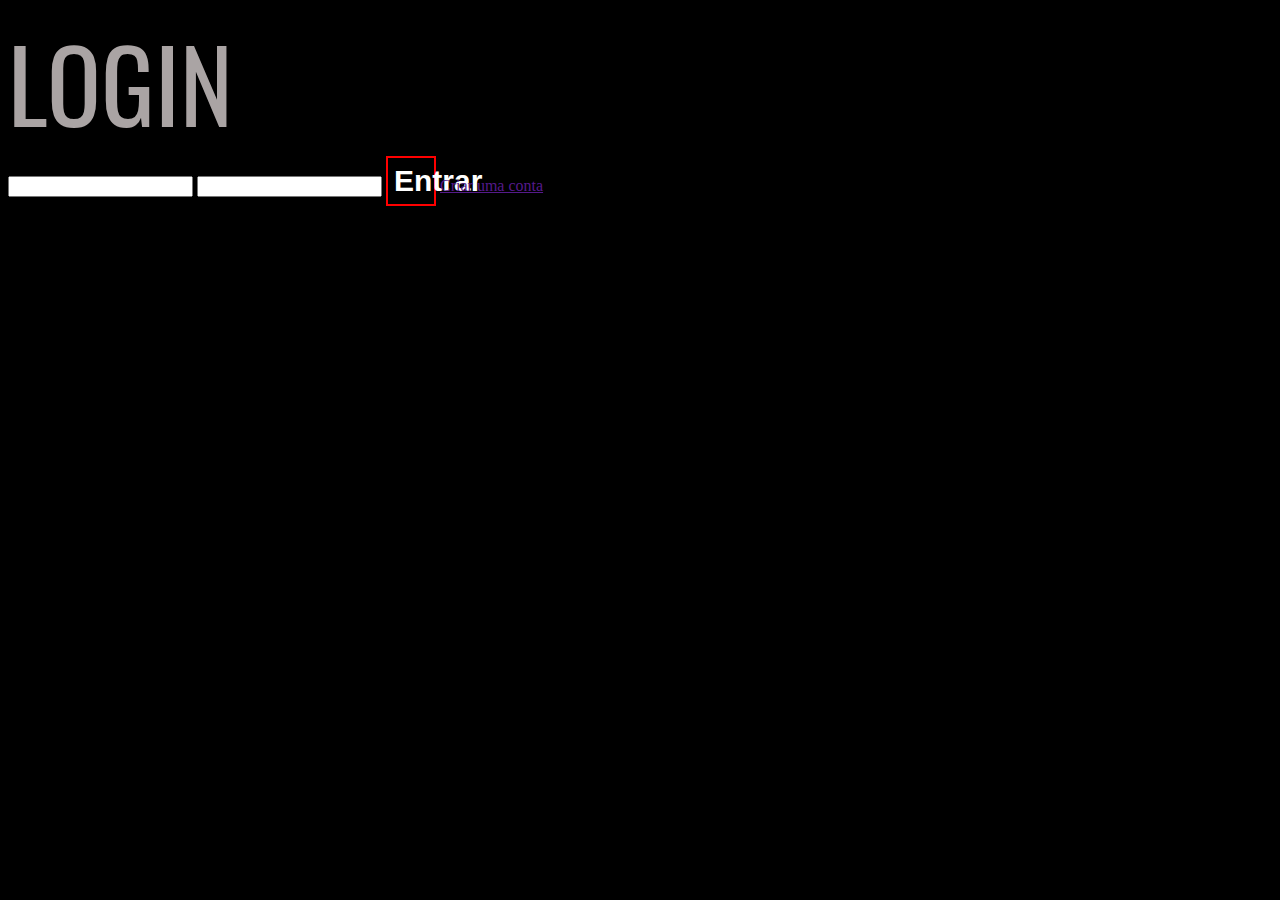
<file: src/main/webapp/index.html>
<!DOCTYPE html>
<html lang="pt-BR">
<head>
    <meta charset="UTF-8">
    <title>Login</title>
    <link href="https://fonts.googleapis.com/css2?family=Oswald:wght@700&display=swap" rel="stylesheet">
</head>
<body>

<style>
    body {
            background-color: #000000;
          }
    .login {
        font-family: 'Oswald', sans-serif;
        color: #AAA4A4;
        font-size: 100px;
    }
    button {
          width: 50px;
          height: 50px;
          font-size: 30px;
          font-weight: bold;
          color: #310C77;
          background-color: transparent;
          border: 2px solid red;
          cursor: pointer;
          justify-content: center;
          align-items: center;
          color: #FFFFFFFF;
          transition: 0.3s;
      }

      button:hover {
          background-color: red;
          color: #FFFFFFFF;
      }
</style>

<form action="/create-estudio" method="post">

    <div class="login">
          LOGIN
    </div>
    <input type="text" name="nm-name" id="nm-name">

    <input type="text" name="nm-name" id="nm-name">

    <button type="submit">Entrar</button>
    <a href="">Criar uma conta</a>

</form>
</body>
</html>
</file>
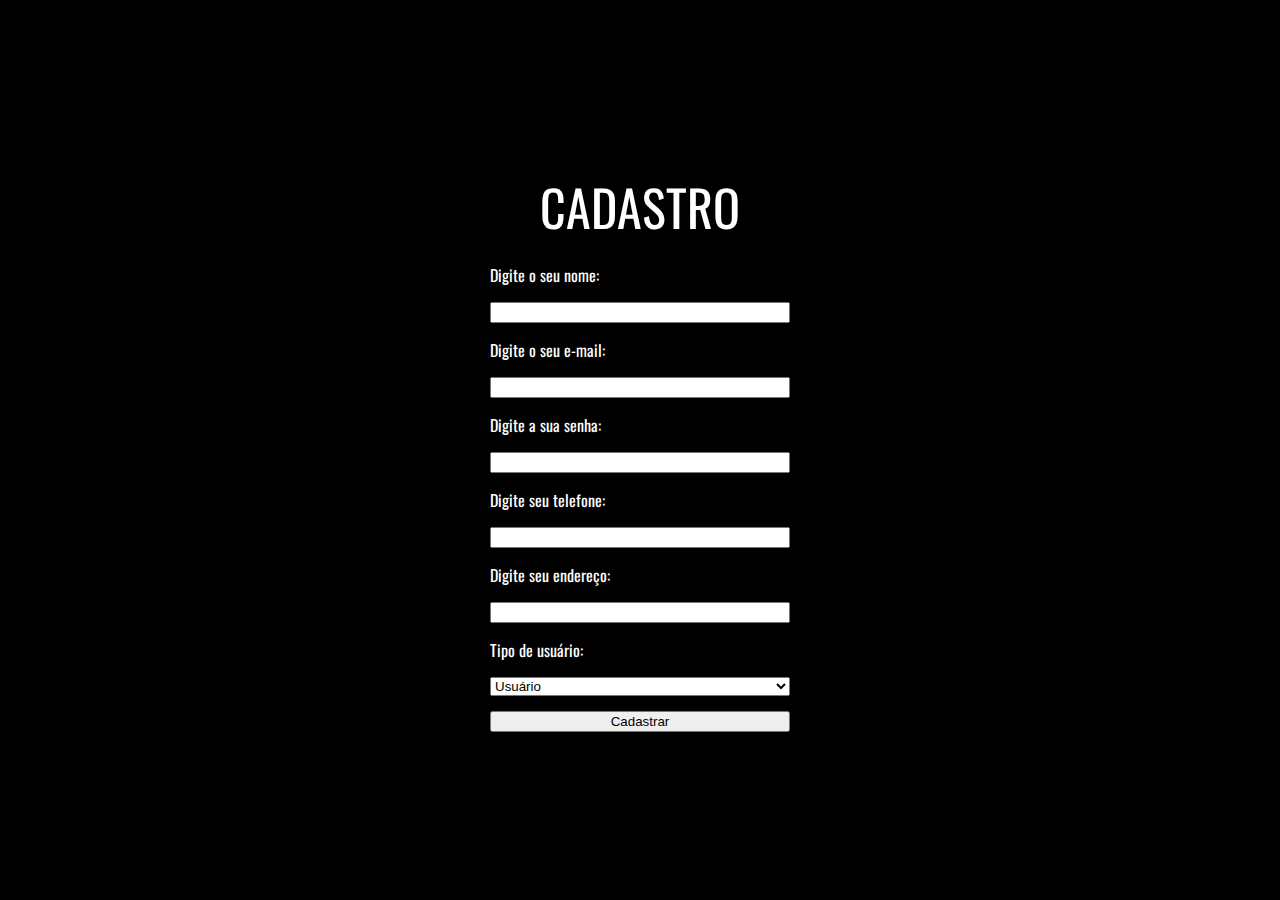
<file: src/main/webapp/cadastro.html>
<!DOCTYPE html>
<html lang="pt-BR">
<head>
    <meta charset="UTF-8">
    <title>Cadastro</title>
    <link href="https://fonts.googleapis.com/css2?family=Oswald:wght@700&display=swap" rel="stylesheet">
    <link rel="stylesheet" href="tela1.css">
</head>
<body>

<div class="container">
    <div class="login">
        CADASTRO
    </div>
    <form action="/create-usuario" method="post" class="formulario">
        <label for="nome">Digite o seu nome:</label>
        <input type="text" name="nome" id="nome" required>

        <label for="email">Digite o seu e-mail:</label>
        <input type="email" name="email" id="email" required>

        <label for="senha">Digite a sua senha:</label>
        <input type="password" name="senha" id="senha" required>

        <label for="telefone">Digite seu telefone:</label>
        <input type="text" name="telefone" id="telefone">

        <label for="endereco">Digite seu endereço:</label>
        <input type="text" name="endereco" id="endereco">

        <label for="tipo_usuario">Tipo de usuário:</label>
        <select name="tipo_usuario" id="tipo_usuario" required>
            <option value="usuario">Usuário</option>
            <option value="tatuador">Tatuador</option>
            <option value="admin">Admin</option>
        </select>

        <button type="submit">Cadastrar</button>
    </form>
</div>

</body>
</html>
</file>
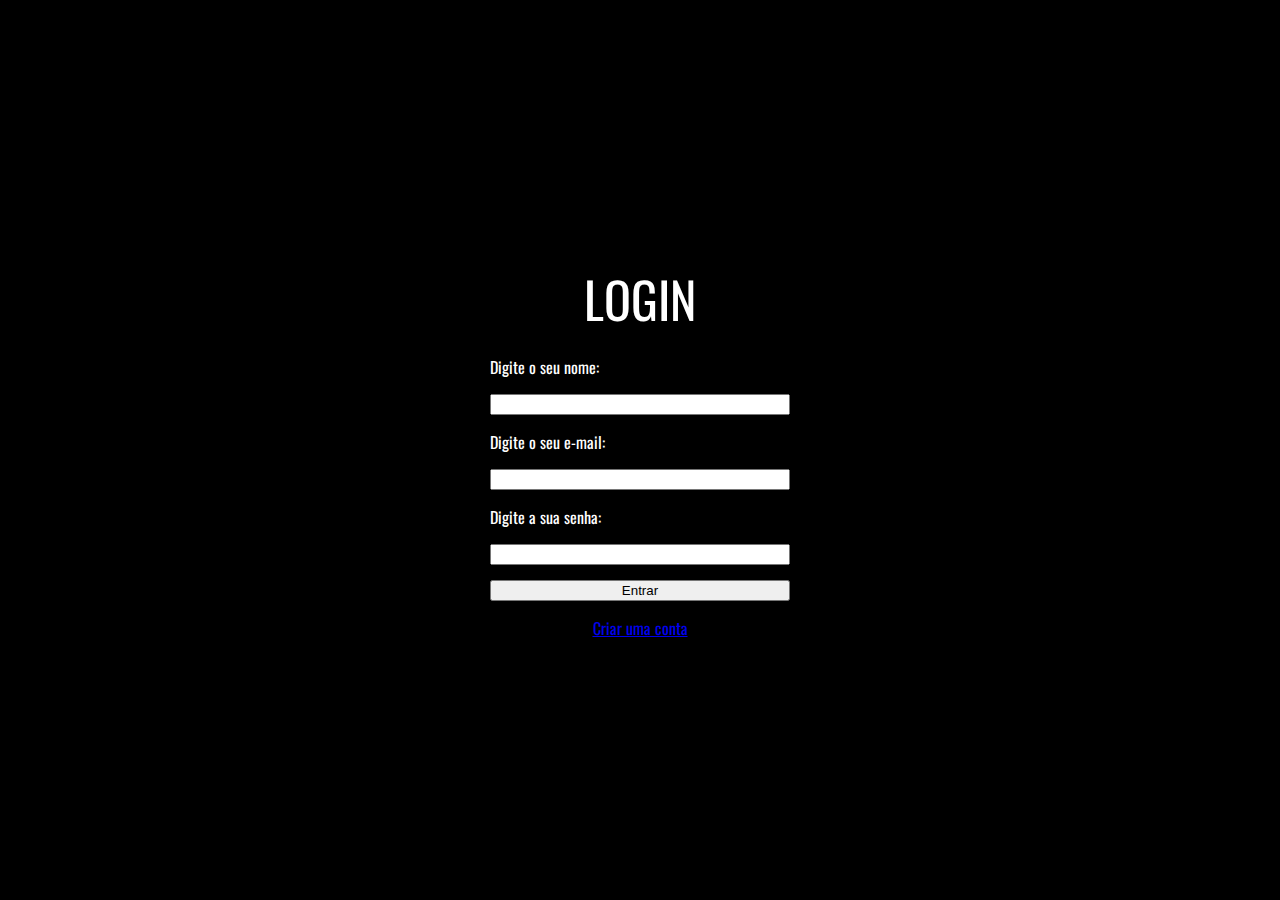
<file: src/main/webapp/login.html>
<!DOCTYPE html>
<html lang="pt-BR">
<head>
    <meta charset="UTF-8">
    <title>Login</title>
    <link href="https://fonts.googleapis.com/css2?family=Oswald:wght@700&display=swap" rel="stylesheet">
    <link rel="stylesheet" href="tela1.css">
</head>
<body>

<div class="container">
    <div class="login">
        LOGIN
    </div>
    <form action="/create-estudio" method="post" class="formulario">
        <label for="nm-name">Digite o seu nome:</label>
        <input type="text" name="nm-name" id="nm-name" required>

        <label for="nm-email">Digite o seu e-mail:</label>
        <input type="text" name="nm-email" id="nm-email" required>

        <label for="nm-password">Digite a sua senha:</label>
        <input type="text" name="nm-password" id="nm-password" required>

        <button type="submit">Entrar</button>
        <a href="cadastro.jsp">Criar uma conta</a>
    </form>
</div>

</body>
</html>
</file>
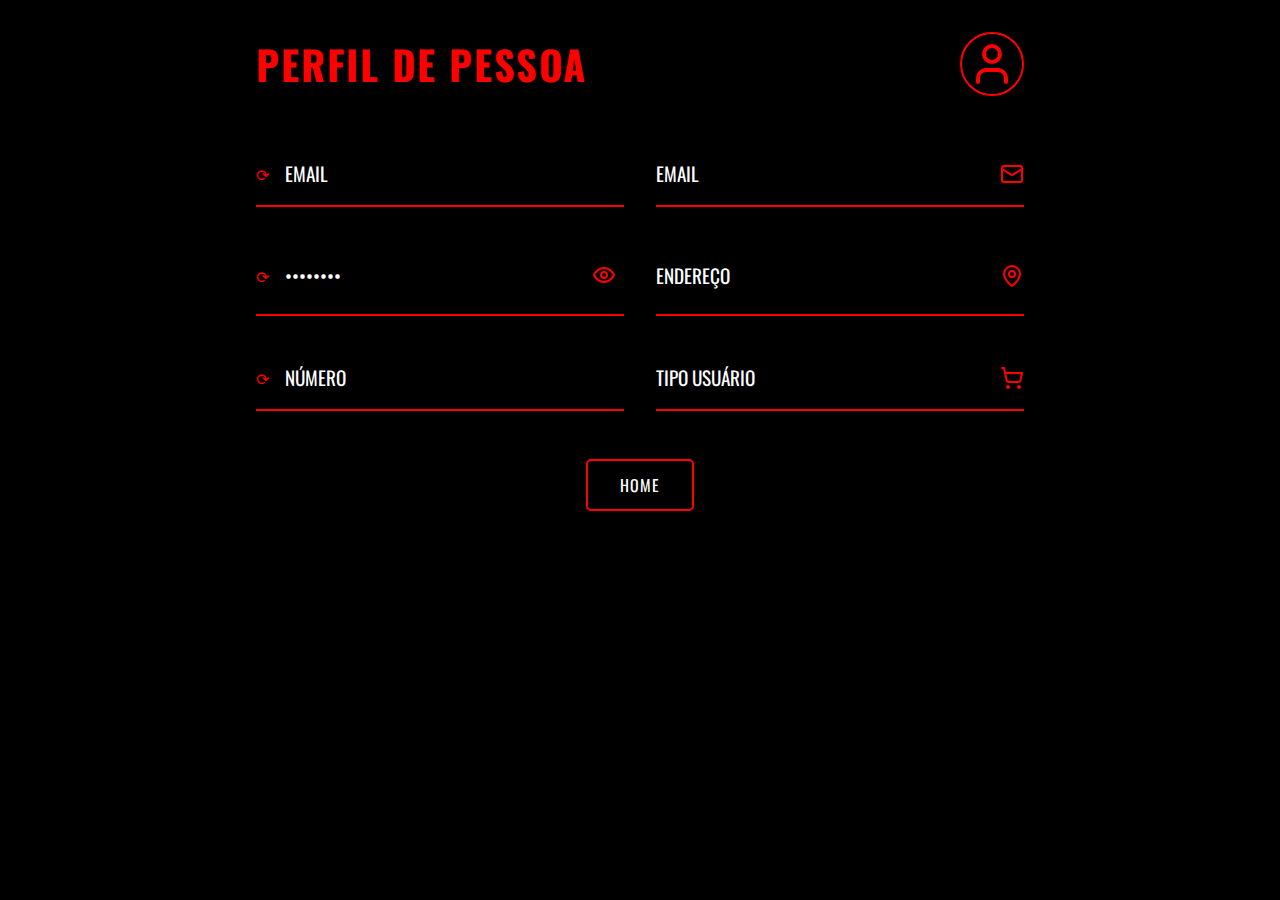
<file: src/main/webapp/telaperfilusuario.html>
<!DOCTYPE html>
<html lang="pt-BR">
<head>
  <meta charset="UTF-8" />
  <meta name="viewport" content="width=device-width, initial-scale=1.0" />
  <title>Perfil de Erik</title>
  <link
          href="https://fonts.googleapis.com/css2?family=Oswald:wght@400;500;600;700&display=swap"
          rel="stylesheet"
  />
  <style>

    * {
      margin: 0;
      padding: 0;
      box-sizing: border-box;
    }

    body {
      font-family: "Oswald", sans-serif;
      background-color: #000;
      color: white;
      min-height: 100vh;
      line-height: 1.5;
    }

    .container {
      max-width: 800px;
      margin: 0 auto;
      padding: 2rem 1rem;
      display: flex;
      flex-direction: column;
      min-height: 100vh;
      position: relative;
    }

    .profile-header {
      display: flex;
      justify-content: space-between;
      align-items: center;
      margin-bottom: 3rem;
      width: 100%;
    }

    .profile-header h1 {
      font-size: 2.5rem;
      font-weight: bold;
      letter-spacing: 0.05em;
      color: red;
      text-transform: uppercase;
    }

    .avatar {
      width: 4rem;
      height: 4rem;
      border: 2px solid red;
      border-radius: 50%;
      display: flex;
      align-items: center;
      justify-content: center;
      background-color: #000;
    }

    .user-icon {
      color: red;
    }


    .profile-info {
      max-width: 800px;
      margin: 0 auto;
      width: 100%;
      display: grid;
      grid-template-columns: repeat(2, 1fr);
      gap: 2rem;
    }

    .info-row {
      display: flex;
      align-items: center;
      justify-content: space-between;
      padding: 1rem 0;
      border-bottom: 2px solid red;
      transition: all 0.3s ease;
      animation: fadeIn 0.3s ease-out forwards;
    }

    .info-row:hover {
      border-color: #ff3333;
    }

    .info-content {
      display: flex;
      align-items: center;
      gap: 1rem;
    }

    .label {
      font-size: 1.2rem;
      color: white;
      text-transform: uppercase;
    }

    .icon {
      color: red;
      display: flex;
      align-items: center;
    }


    .toggle-password {
      background: none;
      border: none;
      cursor: pointer;
      color: red;
      padding: 0.5rem;
      transition: color 0.3s ease;
    }

    .toggle-password:hover {
      color: #ff3333;
    }


    .navigation {
      margin: 3rem 0 2rem;
      display: flex;
      justify-content: center;
      grid-column: 1 / -1;
    }

    .nav-button {
      padding: 0.75rem 2rem;
      font-size: 1rem;
      color: white;
      background: transparent;
      border: 2px solid red;
      cursor: pointer;
      transition: all 0.3s ease;
      text-transform: uppercase;
      font-family: "Oswald", sans-serif;
      letter-spacing: 1px;
      border-radius: 5px;
    }

    .nav-button:hover {
      background-color: red;
      color: white;
    }


    footer {
      text-align: center;
      padding: 1rem 0;
      color: #666;
      font-size: 0.875rem;
      margin-top: auto;
      text-transform: uppercase;
      letter-spacing: 1px;
      grid-column: 1 / -1;
    }


    @keyframes fadeIn {
      from {
        opacity: 0;
        transform: translateY(10px);
      }
      to {
        opacity: 1;
        transform: translateY(0);
      }
    }


    @media (max-width: 640px) {
      .profile-header h1 {
        font-size: 2rem;
      }

      .avatar {
        width: 3.5rem;
        height: 3.5rem;
      }

      .label {
        font-size: 1rem;
      }

      .profile-info {
        grid-template-columns: 1fr;
        gap: 1rem;
      }
    }

  </style>
</head>
<body>
<div class="container">
  <header class="profile-header">
    <h1>PERFIL DE PESSOA</h1>
    <div class="avatar">
      <svg
              xmlns="http://www.w3.org/2000/svg"
              width="48"
              height="48"
              viewBox="0 0 24 24"
              fill="none"
              stroke="currentColor"
              stroke-width="2"
              stroke-linecap="round"
              stroke-linejoin="round"
              class="user-icon"
      >
        <path d="M19 21v-2a4 4 0 0 0-4-4H9a4 4 0 0 0-4 4v2"></path>
        <circle cx="12" cy="7" r="4"></circle>
      </svg>
    </div>
  </header>

  <main class="profile-info">
    <div class="info-row">
          <span class="info-content">
            <span class="icon">⟳</span>
            <span class="label">email</span>
          </span>
    </div>

    <div class="info-row">
      <span class="label">email</span>
      <svg
              xmlns="http://www.w3.org/2000/svg"
              width="24"
              height="24"
              viewBox="0 0 24 24"
              fill="none"
              stroke="currentColor"
              stroke-width="2"
              stroke-linecap="round"
              stroke-linejoin="round"
              class="icon"
      >
        <rect width="20" height="16" x="2" y="4" rx="2"></rect>
        <path d="m22 7-8.97 5.7a1.94 1.94 0 0 1-2.06 0L2 7"></path>
      </svg>
    </div>

    <div class="info-row">
          <span class="info-content">
            <span class="icon">⟳</span>
            <span class="label password-field">••••••••</span>
          </span>
      <button class="toggle-password" onclick="togglePassword()">
        <svg
                xmlns="http://www.w3.org/2000/svg"
                width="24"
                height="24"
                viewBox="0 0 24 24"
                fill="none"
                stroke="currentColor"
                stroke-width="2"
                stroke-linecap="round"
                stroke-linejoin="round"
                class="eye-icon"
        >
          <path d="M2 12s3-7 10-7 10 7 10 7-3 7-10 7-10-7-10-7Z"></path>
          <circle cx="12" cy="12" r="3"></circle>
        </svg>
      </button>
    </div>

    <div class="info-row">
      <span class="label">Endereço</span>
      <svg
              xmlns="http://www.w3.org/2000/svg"
              width="24"
              height="24"
              viewBox="0 0 24 24"
              fill="none"
              stroke="currentColor"
              stroke-width="2"
              stroke-linecap="round"
              stroke-linejoin="round"
              class="icon"
      >
        <path d="M20 10c0 6-8 12-8 12s-8-6-8-12a8 8 0 0 1 16 0Z"></path>
        <circle cx="12" cy="10" r="3"></circle>
      </svg>
    </div>

    <div class="info-row">
          <span class="info-content">
            <span class="icon">⟳</span>
            <span class="label">Número</span>
          </span>
    </div>

    <div class="info-row">
      <span class="label">Tipo usuário</span>
      <svg
              xmlns="http://www.w3.org/2000/svg"
              width="24"
              height="24"
              viewBox="0 0 24 24"
              fill="none"
              stroke="currentColor"
              stroke-width="2"
              stroke-linecap="round"
              stroke-linejoin="round"
              class="icon"
      >
        <circle cx="8" cy="21" r="1"></circle>
        <circle cx="19" cy="21" r="1"></circle>
        <path
                d="M2.05 2.05h2l2.66 12.42a2 2 0 0 0 2 1.58h9.78a2 2 0 0 0 1.95-1.57l1.65-7.43H5.12"
        ></path>
      </svg>
    </div>
  </main>

  <nav class="navigation">
    <button class="nav-button">Home</button>
  </nav>

  <footer>
    <p></p>
  </footer>
</div>

<script>
  function togglePassword() {
    const passwordField = document.querySelector(".password-field");
    const eyeIcon = document.querySelector(".eye-icon");

    if (passwordField.textContent === "••••••••") {
      passwordField.textContent = "senha";//colocar a senha aqui
      eyeIcon.innerHTML =
        '<path d="M17.94 17.94A10.07 10.07 0 0 1 12 20c-7 0-11-8-11-8a18.45 18.45 0 0 1 5.06-5.94M9.9 4.24A9.12 9.12 0 0 1 12 4c7 0 11 8 11 8a18.5 18.5 0 0 1-2.16 3.19m-6.72-1.07a3 3 0 1 1-4.24-4.24"></path><line x1="1" y1="1" x2="23" y2="23"></line>';
    } else {
      passwordField.textContent = "••••••••";
      eyeIcon.innerHTML =
        '<path d="M2 12s3-7 10-7 10 7 10 7-3 7-10 7-10-7-10-7Z"></path><circle cx="12" cy="12" r="3"></circle>';
    }
  }
</script>
</body>
</html>
</file>
<file: src/main/webapp/tela1.css>
body {
    background-color: #000000;
    color: #FFFFFF;
    font-family: 'Oswald', sans-serif;
    display: flex;
    justify-content: center;
    align-items: center;
    height: 100vh;
    margin: 0;
    position: relative;
}

header {
        justify-content: center;
        display: flex;
      }

      nav {
        position: absolute;
        top: 20px;
        width: 100%;
        text-align: center;
        z-index: 10;
      }
      nav ul {
        display: flex;
        justify-content: center;
        list-style: none;
        padding: 0;
      }
      nav ul li {
        margin: 0 15px;
      }
      nav ul li a {
        color: white;
        text-decoration: none;
        font-size: 18px;
      }
.container {
    text-align: center;
    width: 300px;
}

.login {
    font-size: 50px;
    margin-bottom: 20px;
}

.formulario {
    display: flex;
    flex-direction: column;
    gap: 15px;
}

label {
    text-align: left;
    font-size: 16px;
}

<<<<<<< HEAD
input {
    padding: 10px;
    font-size: 16px;
    border: 1px solid red;
    border-radius: 5px;
    background-color: rgb(0,0,0);
    color: #FFFFFF;
}

input::placeholder {
    color: #AAA4A4;
}
.button {
    background-color: rgb(0, 0, 0);
    font-family: 'Oswald', sans-serif;
    color: white;
    padding: 10px;
    border: 2px solid red;
    cursor: pointer;
    margin-top: 10px;
    transition: background-color 0.3s;
}

.button:hover {
    background-color: red;
}

button:hover {
    background-color: red;
}
=======
.input-container {
        margin-top: 100px;
      }
      .input-container input {
        width: 80%;
        max-width: 400px;
        outline: none;
        padding: 10px;
        border: 2px solid red;
        background-color: black;
        font-size: 16px;
        text-align: center;
        color: #ffffff;
      }
      .input-container input::placeholder {
        color: white;
        opacity: 0.7;
      }

      .button-container {
        margin-top: 30px;
      }
      .button-container button {
        width: 80%;
        max-width: 330px;
        padding: 10px;
        border: 2px solid red;
        background-color: black;
        font-size: 16px;
        text-align: center;
        color: #ffffff;
        font-size: 15px;
        font-family: "Oswald", sans-serif;
      }
>>>>>>> b84f8d26c15049d6a36a9275fe4a315d455cca7b

a {
    display: block;
    margin-top: 10px;
    color: #FFFFFF;
    text-decoration: none;
    font-size: 14px;
    transition: 0.3s;
}

a:hover {
    color: red;
}
</file>
